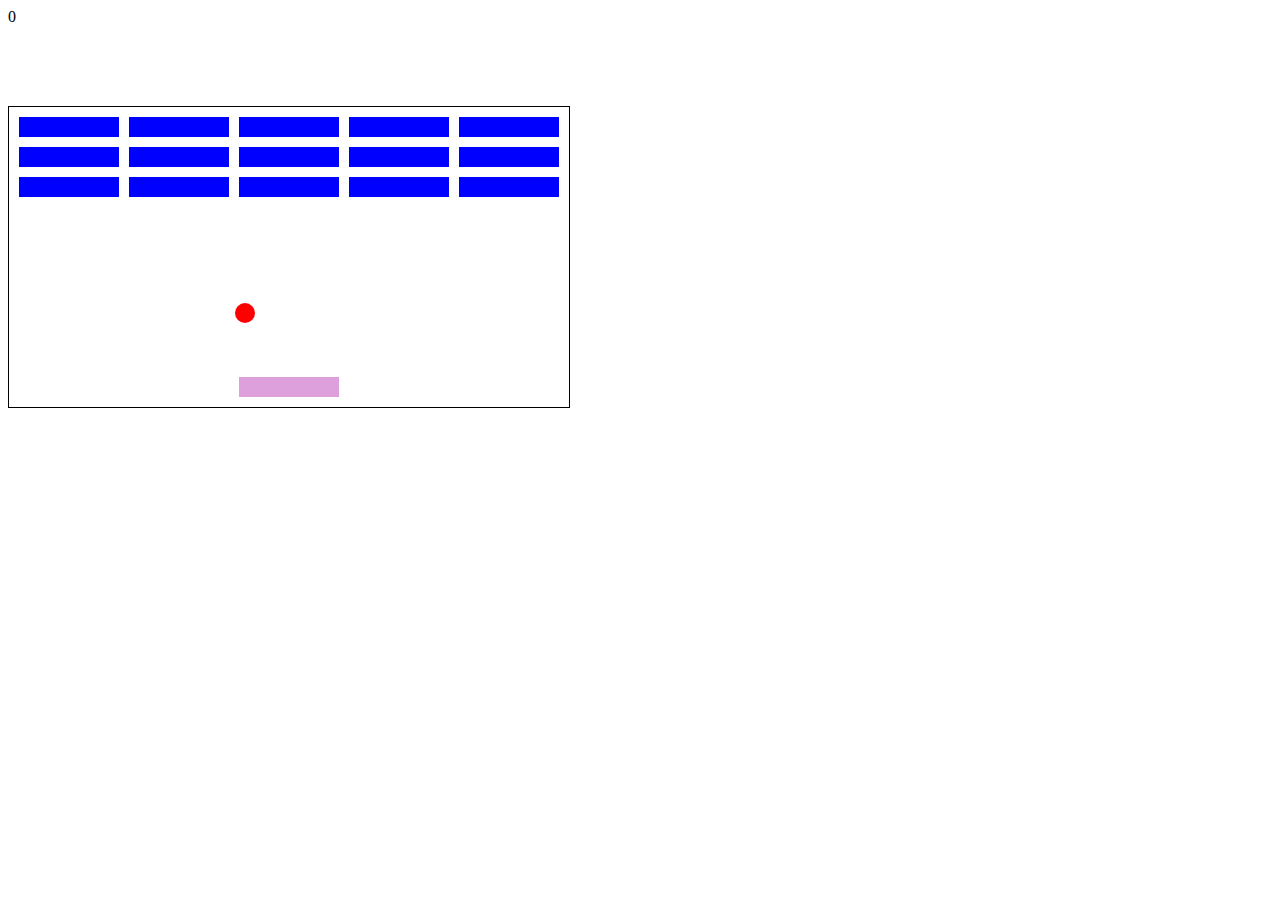
<file: Breakout/index.html>
<!DOCTYPE html>
<html lang="en">

<head>
    <meta charset="UTF-8">
    <meta name="viewport" content="width=device-width, initial-scale=1.0">
    <link rel="stylesheet" href="style.css">
    <script src="script.js" defer></script>
    <title>Breakout Game</title>
</head>

<body>
    <div id="score">0</div>
    <div class="grid">
    </div>



</body>

</html>
</file>
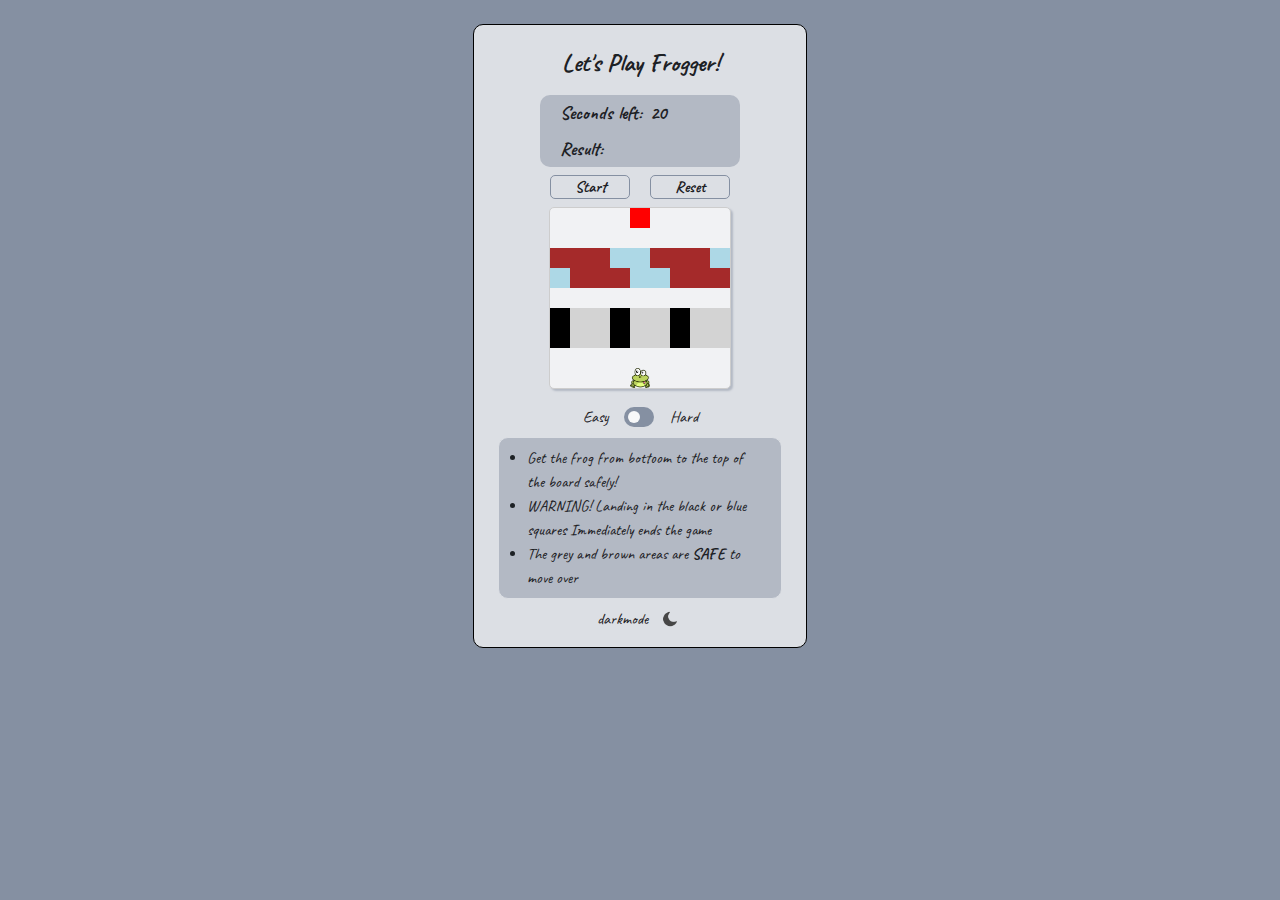
<file: Frogger/index.html>
<!DOCTYPE html>
<html lang="en">

<head>
    <meta charset="UTF-8">
    <meta name="viewport" content="width=device-width, initial-scale=1.0">
    <link rel="stylesheet" href="style.css">
    <link rel="preconnect" href="https://fonts.googleapis.com">
    <link rel="preconnect" href="https://fonts.gstatic.com" crossorigin>
    <link
        href="https://fonts.googleapis.com/css2?family=Anton&family=Caveat:wght@400;500;600;700&family=Rubik+Bubbles&display=swap"
        rel="stylesheet">
    <script src="script.js" defer></script>
    <title>Frogger</title>
</head>

<body>
    <div class="gameContainer">
        <h1>Let's Play Frogger!</h1>
        <div class="info">
            <h3>Seconds left: <span id="time-left">20</span></h3>
            <h3>Result: <span id="result"></span></h3>
        </div>
        <div class="buttons">
            <button id="start-pause-button" class="controls">Start</button>
            <button id="reset" class="controls">Reset</button>
        </div>


        <div class="grid">
            <div></div>
            <div></div>
            <div></div>
            <div></div>
            <div class="ending-block"></div>
            <div></div>
            <div></div>
            <div></div>
            <div></div>
            <div></div>
            <div></div>
            <div></div>
            <div></div>
            <div></div>
            <div></div>
            <div></div>
            <div></div>
            <div></div>
            <div class="log-left l1"></div>
            <div class="log-left l2"></div>
            <div class="log-left l3"></div>
            <div class="log-left l4"></div>
            <div class="log-left l5"></div>
            <div class="log-left l1"></div>
            <div class="log-left l2"></div>
            <div class="log-left l3"></div>
            <div class="log-left l4"></div>
            <div class="log-right l5"></div>
            <div class="log-right l1"></div>
            <div class="log-right l2"></div>
            <div class="log-right l3"></div>
            <div class="log-right l4"></div>
            <div class="log-right l5"></div>
            <div class="log-right l1"></div>
            <div class="log-right l2"></div>
            <div class="log-right l3"></div>
            <div></div>
            <div></div>
            <div></div>
            <div></div>
            <div></div>
            <div></div>
            <div></div>
            <div></div>
            <div></div>
            <div class="car-left c1"></div>
            <div class="car-left c2"></div>
            <div class="car-left c3"></div>
            <div class="car-left c1"></div>
            <div class="car-left c2"></div>
            <div class="car-left c3"></div>
            <div class="car-left c1"></div>
            <div class="car-left c2"></div>
            <div class="car-left c3"></div>
            <div class="car-right c1"></div>
            <div class="car-right c2"></div>
            <div class="car-right c3"></div>
            <div class="car-right c1"></div>
            <div class="car-right c2"></div>
            <div class="car-right c3"></div>
            <div class="car-right c1"></div>
            <div class="car-right c2"></div>
            <div class="car-right c3"></div>
            <div></div>
            <div></div>
            <div></div>
            <div></div>
            <div></div>
            <div></div>
            <div></div>
            <div></div>
            <div></div>
            <div></div>
            <div></div>
            <div></div>
            <div></div>
            <div class="starting-block frog"></div>
            <div></div>
            <div></div>
            <div></div>
            <div></div>

        </div>
        <div class="shape">
            <p>Easy</p>
            <label class="switch">
                <input id="toggle" type="checkbox">
                <span class="slider round"></span>
            </label>
            <p>Hard</p>
        </div>
        <div class="instructions">
            <ul>
                <li>Get the frog from bottoom to the top of the board safely!</li>
                <li>WARNING! Landing in the black or blue squares Immediately ends the game</li>
                <li>The grey and brown areas are <strong>SAFE</strong> to move over</li>
            </ul>
        </div>
        <div class="visibility">
            <p id="lightModeText">darkmode</p><img src="images/dark_cresmoon.png" alt="crescent moon icon for dark mode" id="moonImage">
        </div>
        <!-- <div class="shape">
            <p>Easy</p>
            <label class="switch">
                <input id="toggleDisaplymode" type="checkbox">
                <span class="darkSlider round"></span>
            </label>
            <p>Hard</p>
        </div> -->
    </div>
</body>

</html>
</file>
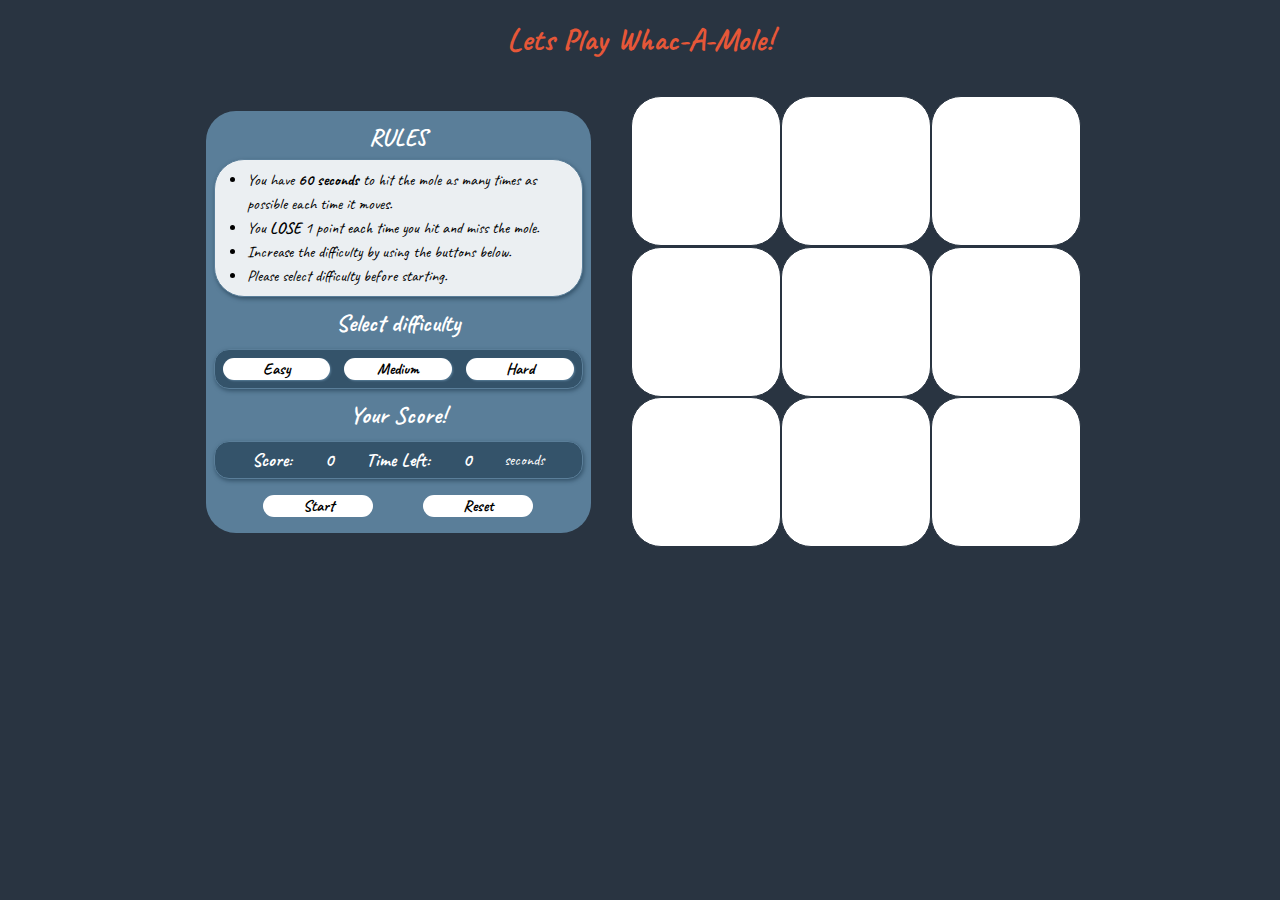
<file: Whac-a-mole/index.html>
<!DOCTYPE html>
<html lang="en">

<head>
    <meta charset="UTF-8">
    <meta name="viewport" content="width=device-width, initial-scale=1.0">
    <link rel="stylesheet" href="style.css">
    <link rel="preconnect" href="https://fonts.googleapis.com">
    <link rel="preconnect" href="https://fonts.gstatic.com" crossorigin>
    <link
        href="https://fonts.googleapis.com/css2?family=Anton&family=Caveat:wght@400;500;600;700&family=Rubik+Bubbles&display=swap"
        rel="stylesheet">
    <script src="script.js" defer></script>
    <title>Whac-A-Mole</title>
</head>

<body>
    <h1>Lets Play Whac-A-Mole!</h1>
    <div class="mainContainer">
        <div id="infoContainter">
            <h2 class="subhead">RULES</h2>
            <div class="rules spacer">
                <ul>
                    <li>You have <strong>60 seconds</strong> to hit the mole as many times as possible each time it
                        moves.
                    </li>
                    <li>You <strong>LOSE</strong> 1 point each time you hit and miss the mole.</li>
                    <li>Increase the difficulty by using the buttons below.
                    </li>
                    <li>Please select difficulty before starting.
                    </li>
                </ul>

            </div>
            <h2 class="subhead">Select difficulty</h2>
            <div id="difficulty" class="spacer">
                <button id="easy" data-interval="1000">Easy</button>
                <button id="medium" data-interval="700">Medium</button>
                <button id="hard" data-interval="300">Hard</button>
            </div>
            <h2 class="subhead">Your Score!</h2>
            <div id="myScore" class="spacer">
                <div class="contain">
                    <h3> Score:</h3>
                    <h3 id="score">0</h3>
                    <h3>Time Left:</h3>
                    <h3 id="timeLeft">0</h3><span>seconds</span>
                </div>
            </div>
            <div id="controls">
                <button id="startBtn">Start</button>
                <button id="resetBtn">Reset</button>
            </div>

        </div>

        <div class="grid">
            <div class="square" id="1"></div>
            <div class="square" id="2"></div>
            <div class="square" id="3"></div>
            <div class="square" id="4"></div>
            <div class="square" id="5"></div>
            <div class="square" id="6"></div>
            <div class="square" id="7"></div>
            <div class="square" id="8"></div>
            <div class="square" id="9"></div>
        </div>
    </div>

</body>

</html>
</file>
<file: Breakout/style.css>
.grid {
    position: absolute;
    width: 560px;
    height: 300px;
    border: 1px solid black;
    margin-top: 80px;;
}
.block {
    position: absolute;
    width: 100px;
    height: 20px;
    background-color: blue;
}
.user {
    position: absolute;
    width: 100px;
    height: 20px;
    background-color: plum;
}
.ball {
    position: absolute;
    border-radius: 10px;    
    width: 20px;
    height: 20px;
    background-color: red;
}
</file>
<file: Frogger/style.css>
:root {
    --clr-light100: #F7F8F9;
    --clr-light200: #F1F2F4;
    --clr-light300: #DCDFE4;
    --clr-light400: #B3B9C4;
    --clr-light500: #8590A2;
    /* fonts */
    --clr-light: #F7F8F9;
    --clr-dark: #1D2125;
}

.darkmode {
    --clr-light100: #1D2125;
    --clr-light200: #22272B;
    --clr-light300: #2C333A;
    --clr-light400: #454F59;
    --clr-light500: #596773;
    /* fonts */
    --clr-light: #1D2125;
    --clr-dark: #F7F8F9;
}

body {
    line-height: 1.5;
    -webkit-font-smoothing: antialiased;
    /* font-family: Rubik Bubbles; */
    font-family: Caveat;
    display: flex;
    justify-content: center;
    background-color: var(--clr-light500);
    color: var(--clr-dark);

}

.gameContainer {
    border: 1px solid black;
    width: 300px;
    display: flex;
    flex-wrap: wrap;
    justify-content: center;
    padding: 1rem;
    margin-top: 1rem;
    border-radius: 10px;
    background-color: var(--clr-light300);
}

h1 {
    margin: 0 0;
    padding: 0.25rem 0.5rem;
    font-size: 25px;
}

.info {
    /* border: 1px solid black; */
    background-color: var(--clr-light400);
    border-radius: 10px;
    /* display: flex; */
    margin: 0.5rem 0;
    width: 200px;

}

h3 {
    display: flex;
    justify-content: space-ar;
    padding: 0.25rem 0.25rem;
    margin: 0 1rem;
}
h3 span{
    margin-left: 0.5rem;
}
.grid {
    border: 1px solid rgb(205, 205, 205);
    background-color: var(--clr-light200);
    border-radius: 5px;
    width: 180px;
    height: 180px;
    display: flex;
    flex-wrap: wrap;
    box-shadow: 2px 2px 2px var(--clr-light400);
}

.buttons {
    width: 180px;
    display: flex;
    justify-content: space-between;
    padding: 0 0;
    margin-bottom: 0.5rem;

}

.controls:hover {
    background-color: var(--clr-light100);
    color: var(--clr-dark);
}

.controls {
    font-family: Caveat;
    font-size: 1rem;
    font-weight: 700;
    width: 80px;
    border-radius: 5px;
    border: 1px solid var(--clr-light500);
    background-color: var(--clr-light300);
    color: var(--clr-dark);
}

.grid div {
    height: 20px;
    width: 20px;
}

.circularPath {
    border-radius: 10px;
}

.ending-block {
    background-color: red;
}

.starting-block {
    background-color: transparent;
}

.l1,
.l2,
.l3 {
    background-color: brown;
}

.l4,
.l5 {
    background-color: lightblue;
}

.c1 {
    background-color: black;
}

.c2,
.c3 {
    background-color: lightgray;
}

.frog {
    /* background-color: green; */
    background-image: url('images/frog-pic.png');
    background-size: cover;
}

.shake {
    animation: jump-shaking 0.3s infinite;
}

@keyframes jump-shaking {
    0% {
        transform: translateX(0)
    }

    25% {
        transform: translateY(-4px)
    }

    35% {
        transform: translateY(-4px) rotate(6deg)
    }

    55% {
        transform: translateY(-4px) rotate(-6deg)
    }

    65% {
        transform: translateY(-4px) rotate(6deg)
    }

    75% {
        transform: translateY(-4px) rotate(-6deg)
    }

    100% {
        transform: translateY(0) rotate(0)
    }
}

.shape {
    width: 100%;
    display: flex;
    justify-content: center;
    align-items: center;
    margin: 1rem 0.5rem 0 0.5rem;
    /* border: 1px solid var(--clr-light400); */
    border-radius: 10px;

}

.shape p {
    margin: 0;
}

label {
    margin: 0 1rem;
}

/* The switch - the box around the slider */
.switch {
    position: relative;
    display: inline-block;
    width: 30px;
    height: 20px;
}

/* Hide default HTML checkbox */
.switch input {
    opacity: 0;
    width: 0;
    height: 0;
}

/* The slider */
.slider {
    position: absolute;
    cursor: pointer;
    top: 0;
    left: 0;
    right: 0;
    bottom: 0;
    background-color: var(--clr-light500);
    -webkit-transition: .4s;
    transition: .4s;
}

.slider:before {
    position: absolute;
    content: "";
    height: 12px;
    width: 12px;
    left: 4px;
    bottom: 4px;
    background-color: var(--clr-light100);
    -webkit-transition: .4s;
    transition: .4s;
}

input:checked+.slider {
    background-color: var(--clr-light500);
}

input:focus+.slider {
    box-shadow: 0 0 1px var(--clr-light500);
}

input:checked+.slider:before {
    -webkit-transform: translateX(10px);
    -ms-transform: translateX(10px);
    transform: translateX(10px);
}

.slider.round {
    border-radius: 34px;
}

.slider.round:before {
    border-radius: 50%;
}

/* Darkmode slider */
.darkSlider {
    position: absolute;
    cursor: pointer;
    top: 0;
    left: 0;
    right: 0;
    bottom: 0;
    background-color: #ccc;
    -webkit-transition: .4s;
    transition: .4s;
}

.darkSlider:before {
    position: absolute;
    content: "";
    height: 12px;
    width: 12px;
    left: 4px;
    bottom: 4px;
    background-color: white;
    -webkit-transition: .4s;
    transition: .4s;
}

input:checked+.darkSlider {
    background-color: #081825;
}

input:focus+.darkSlider {
    box-shadow: 0 0 1px #081825;
}

input:checked+.darkSlider:before {
    -webkit-transform: translateX(10px);
    -ms-transform: translateX(10px);
    transform: translateX(10px);
}

.darkSlider.round {
    border-radius: 34px;
}

.darkSlider.round:before {
    border-radius: 50%;
}

.instructions {
    border: 1px solid var(--clr-light300);
    background-color: var(--clr-light400);
    border-radius: 10px;
    min-width: 200px;
    /* width: 180px; */
    display: flex;
    flex-wrap: nowrap;
    flex-direction: column;
    margin: 0.5rem;
}

.instructions ul {
    padding: 0.5rem;
    margin: 0 1.25rem;
}

.visibility {
    display: flex;
    justify-content: center;
    align-items: center;
    width: 100%;
    padding: 0;
}

.visibility img {
    width: 20px;
    height: 20px;
    margin: 0 0.5rem;
}

.visibility img:hover {
    content: url('images/light_cresmoon.png');
}

.visibility p {
    margin: 0 0.25rem;
    padding: 0;
}
</file>
<file: Whac-a-mole/style.css>
*,
*::before,
*::after {
    box-sizing: border-box;
}

/* Colors */
:root {
    --clr-darkorange: #E65738;
    --clr-paleorange: #FEE4D6;
    --clr-lightblue: #EBEFF2;
    --clr-lightbluealt: #839FB4;
    --clr-paleblue: #5A7E99;
    --clr-midblue: #34536A;
    --clr-darkblue: #293441;
    --clr-white: white;

    /* Fonts */
    --clr-fwhite: white;
    --clr-forange: #E65738;
    --clr-fblue: #293441;
    --clr-fblack: black;

}

/*
2. Remove default margin
    */
* {
    margin: 0;

}

/* Fonts used Anton, Rubik , Silkscreen, Caveat  */

/*
    Typographic tweaks!
    3. Add accessible line-height
    4. Improve text rendering
    */
body {
    line-height: 1.5;
    -webkit-font-smoothing: antialiased;
    /* font-family: Rubik Bubbles; */
    font-family: Caveat;
    background-color: var(--clr-darkblue);

}

h1 {
    text-align: center;
    color: var(--clr-darkorange);
    margin-top: 1rem;
}

.subhead {
    text-align: center;
    color: var(--clr-fwhite);

}

.mainContainer {
    width: 90%;
    max-width: 1100px;
    display: flex;
    justify-content: center;
    align-items: center;
    margin: auto;

}

#infoContainter {
    border-radius: 30px;
    padding: 0.5rem;
    margin: 2rem 1rem 2rem 2rem;
    max-width: 35%;
    background-color: var(--clr-paleblue);
}

.spacer {
    margin: 0.5rem 0;
    border: 1px solid var(--clr-paleblue);
    box-shadow: 1px 2px 4px var(--clr-midblue);
}

.rules {
    background-color: var(--clr-lightblue);
    border-radius: 30px;
    margin-top: 0.25rem;
}

ul {
    padding: 0.5rem 0.5rem 0.5rem 2rem;
}

.contain {
    display: flex;
    justify-content: space-evenly;
    align-items: center;
    color: var(--clr-fwhite);
}

#controls {
    display: flex;
    justify-content: space-evenly;
    margin: 1rem 0 0.5rem 0;
}

#controls button,
#difficulty button {
    width: 30%;
    margin: 1 0.25rem;
    border-radius: 20px;
    font-family: Caveat;
    font-size: 1rem;
    font-weight: bolder;
    border: 0;
    background-color: var(--clr-white);
}

#controls button:hover,
#difficulty button:hover {
    background-color: var(--clr-darkorange);
    color: var(--clr-fwhite);
    border: 0;
}
#difficulty button:visited {
    background-color: var(--clr-darkorange);
    color: var(--clr-fwhite);
    border: 0;
}

#difficulty,
#myScore {
    background-color: var(--clr-midblue);
    border-radius: 15px;
    padding: 0.25rem;
}

#difficulty {
    display: flex;
    justify-content: space-between;
}

#difficulty button {
    margin: 0.25rem;
    box-shadow: 1px 1px 2px var(--clr-paleblue);
}

.grid {
    display: flex;
    flex-wrap: wrap;
    width: 452px;
    height: 452px;
    padding: 0 0;
    margin: 2rem 1.5rem;
}

.square {
    width: 150px;
    height: 150px;
    border: 1px solid var(--clr-fblue);
    border-radius: 30px;
    background-color: var(--clr-white);
}

.lose {
    background-color: var(--clr-darkorange);
}


.mole {
    background-image: url(images/mole-icon.jpg);
    background-size:contain;
    background-repeat: no-repeat;
}

.rise-shake:active {
    animation: jump-shaking 0.1s infinite;
}

@keyframes jump-shaking {
    0% {
        transform: translateX(0)
    }

    25% {
        transform: translateY(-4px)
    }

    35% {
        transform: translateY(-4px) rotate(6deg)
    }

    55% {
        transform: translateY(-4px) rotate(-6deg)
    }

    65% {
        transform: translateY(-4px) rotate(6deg)
    }

    75% {
        transform: translateY(-4px) rotate(-6deg)
    }

    100% {
        transform: translateY(0) rotate(0)
    }
}

/* media queries */
/* 
@media all and (min-width: 768px) and (max-width: 1024px) { 

}
@media all and (min-width: 480px) and (max-width: 768px) {

 }
@media all and (max-width: 480px) { 

} */

/* media queries min-width 320px, */

@media all and (min-width: 768px) and (max-width: 1024px) {
    /* .mainContainer {
        flex-direction: row;

    } */

    #infoContainter {
        max-width: 45%;
        margin: 2rem 0;
    }

    .grid {
        width: 55%;
        margin: 1rem 1rem 1rem 1rem;
    }

    .square {
        width: 33%;
        height: 33%;
    }

    #difficulty button {
        width: 45%;
        margin: 0 0.25rem;
    }

    #controls button {
        width: 45%;
        margin: 1rem 0.25rem;
        
    }
}

@media all and (min-width: 480px) and (max-width: 768px) {
    .mainContainer {
        flex-direction: column;
    }

    #infoContainter {
        max-width: 60%;
        margin: 2rem 1rem 2rem 0.5rem;
    }

    .grid {
        width: 100%;
        margin: 2rem auto;
    }

    .square {
        width: 33%;
        height: 33%;
    }

    #difficulty button {
        width: 45%;
        margin: 0 0.25rem;
    }

    #controls button {
        width: 45%;
        margin: 1rem 0.25rem;
    }
}

@media all and (min-width: 320px) and (max-width: 480px) {
    h1 {
        margin-top: 2rem;
    }

    .mainContainer {
        flex-direction: column;
        width: 90%;
    }

    #infoContainter {
        max-width: 90%;
        margin: 2rem auto;
    }

    .subhead {
        margin: 0.25rem 0;
    }

    h2 {
        font-size: 20px;
    }

    .rules {
        font-size: 15px;
        margin-bottom: 0;
    }

    ul {
        padding-left: 1.75rem;
    }

    #difficulty {
        padding: 0.156rem;
        margin: 0;
    }

    .spacer {
        margin-bottom: 0.25rem;
        margin-top: 0;
    }

    /* #myscore {
        margin: 0;
    } */

    .grid {
        width: 101%;
        height: 0%;
        margin: 10rem auto;
    }

    .square {
        width: 33%;
        height: 30vw;
        /* height: 30vw; */
    }

    #controls button,
    #difficulty button {
        width: 80%;
        margin: 0.25rem 0.25rem;
    }

    #controls {
        margin-top: 0.75rem;
    }
}

@media all and (max-width: 319px) {
    h1 {
        margin-top: 2rem;
    }

    .mainContainer {
        flex-direction: column;
        min-width: 90%;
    }

    #infoContainter {
        max-width: 90%;
        margin: 2rem auto;
    }

    .subhead {
        margin: 0.25rem 0;
    }

    h2 {
        font-size: 20px;
    }

    .rules {
        font-size: 15px;
        margin-bottom: 0;
    }

    ul {
        padding-left: 1.75rem;
    }

    #difficulty {
        display: flex;
        flex-direction: column;
        justify-content: center;
        padding: 0.156rem;
        margin: 0;
    }

    .spacer {
        margin-bottom: 0.25rem;
        margin-top: 0;
    }

    /* #myscore {
        margin: 0;
    } */

    .grid {
        width: 101%;
        height: 0%;
        margin: 10rem auto;
    }

    .square {
        width: 33%;
        height: 30vw;
        /* height: 30vw; */
    }

    #difficulty button {
        width: 95%;
        margin: 0.25rem 0.25rem;

    }

    #controls button {
        width: 80%;
        margin: 0.25rem 0.25rem;
    }

    #controls {
        margin-top: 0.75rem;
    }
}
</file>
